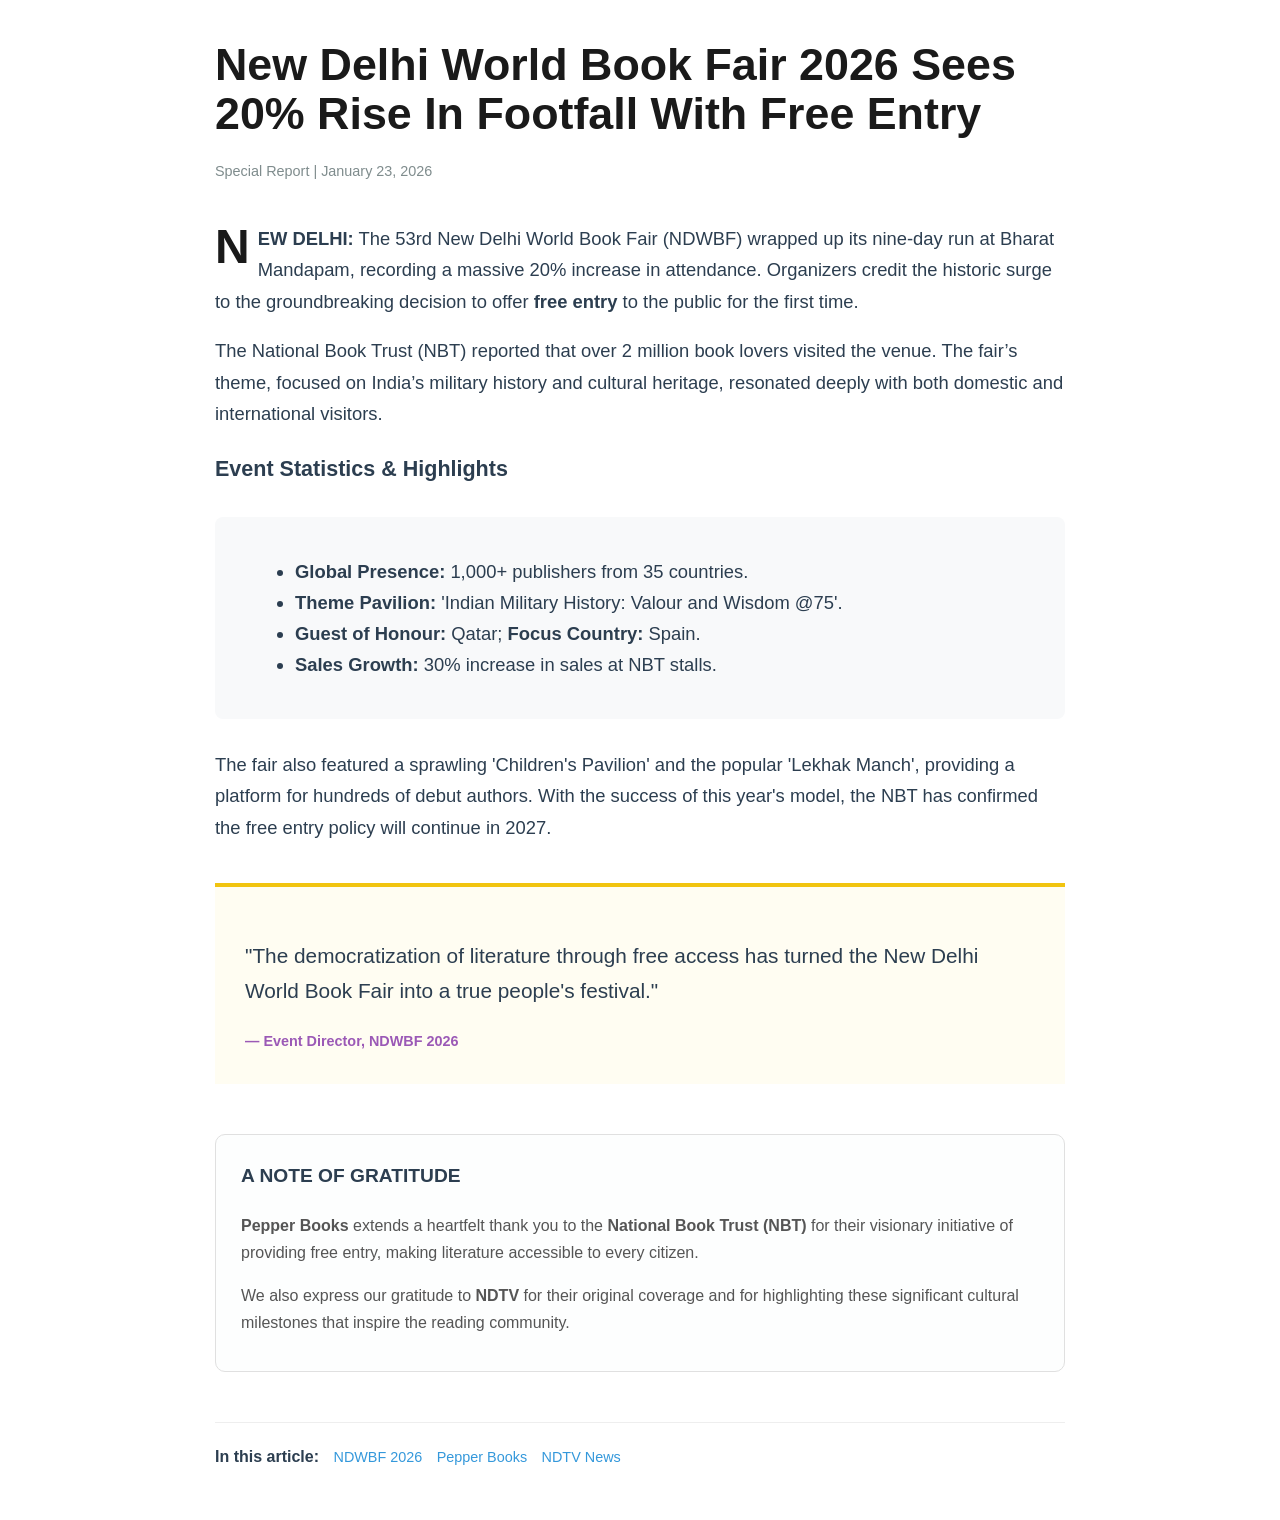
<file: ndwbf-2026.html>
<!DOCTYPE html>
<html lang="en">
<head>
    <meta charset="UTF-8">
    <meta name="viewport" content="width=device-width, initial-scale=1.0">
    <title>New Delhi World Book Fair 2026: 20% Increase in Footfall</title>
    <link rel="stylesheet" href="news-theme.css">
</head>
<body>


<main class="content-wrapper">
    <div class="page-width">
        <header class="report-header">
            <h1 class="main-title">New Delhi World Book Fair 2026 Sees 20% Rise In Footfall With Free Entry</h1>
            <div class="author-info">
                <span class="author">Special Report</span> | 
                <span class="date">January 23, 2026</span>
            </div>
        </header>

        

        <article class="story-body">
            <p class="first-para"><strong>NEW DELHI:</strong> The 53rd New Delhi World Book Fair (NDWBF) wrapped up its nine-day run at Bharat Mandapam, recording a massive 20% increase in attendance. Organizers credit the historic surge to the groundbreaking decision to offer <strong>free entry</strong> to the public for the first time.</p>

            <p>The National Book Trust (NBT) reported that over 2 million book lovers visited the venue. The fair’s theme, focused on India’s military history and cultural heritage, resonated deeply with both domestic and international visitors.</p>

            <h3>Event Statistics & Highlights</h3>
            <div class="data-list">
                <ul>
                    <li><strong>Global Presence:</strong> 1,000+ publishers from 35 countries.</li>
                    <li><strong>Theme Pavilion:</strong> 'Indian Military History: Valour and Wisdom @75'.</li>
                    <li><strong>Guest of Honour:</strong> Qatar; <strong>Focus Country:</strong> Spain.</li>
                    <li><strong>Sales Growth:</strong> 30% increase in sales at NBT stalls.</li>
                </ul>
            </div>

            <p>The fair also featured a sprawling 'Children's Pavilion' and the popular 'Lekhak Manch', providing a platform for hundreds of debut authors. With the success of this year's model, the NBT has confirmed the free entry policy will continue in 2027.</p>
            
            <div class="highlight-box">
                <p>"The democratization of literature through free access has turned the New Delhi World Book Fair into a true people's festival."</p>
                <span>— Event Director, NDWBF 2026</span>
            </div>

            <section class="acknowledgement-card">
                <h3>A Note of Gratitude</h3>
                <p><strong>Pepper Books</strong> extends a heartfelt thank you to the <strong>National Book Trust (NBT)</strong> for their visionary initiative of providing free entry, making literature accessible to every citizen. </p>
                <p>We also express our gratitude to <strong>NDTV</strong> for their original coverage and for highlighting these significant cultural milestones that inspire the reading community.</p>
            </section>
        </article>

        <footer class="keyword-tags">
            <strong>In this article:</strong>
            <a href="#">NDWBF 2026</a>
            <a href="#">Pepper Books</a>
            <a href="#">NDTV News</a>
        </footer>
    </div>
</main>

</body>
</html>
</file>
<file: news-theme.css>
/* Core Layout */
body {
    font-family: 'Helvetica Neue', Arial, sans-serif;
    line-height: 1.7;
    color: #2c3e50;
    margin: 0;
    padding: 0;
    background-color: #ffffff;
}

.page-width {
    max-width: 850px;
    margin: 0 auto;
    padding: 0 25px;
}

/* Navigation */
.news-nav {
    background: #1a1a1a;
    padding: 15px 0;
    border-bottom: 4px solid #f1c40f; /* Pepper Books Accent */
}

.brand-logo {
    color: #ffffff;
    text-decoration: none;
    font-weight: 900;
    letter-spacing: 2px;
    font-size: 1.2rem;
}

/* Header Styles */
.report-header {
    margin: 40px 0;
}

.pathway {
    color: #e67e22;
    font-size: 0.8rem;
    text-transform: uppercase;
    font-weight: 700;
    margin-bottom: 10px;
}

.main-title {
    font-size: 2.8rem;
    color: #1a1a1a;
    line-height: 1.1;
    margin: 10px 0;
}

.author-info {
    font-size: 0.9rem;
    color: #7f8c8d;
    padding-top: 10px;
}

/* Media Elements */
.media-container {
    margin-bottom: 30px;
}

.hero-image {
    width: 100%;
    border-radius: 8px;
    box-shadow: 0 4px 15px rgba(0,0,0,0.1);
}

.caption {
    font-size: 0.85rem;
    color: #7f8c8d;
    margin-top: 10px;
    border-left: 2px solid #ddd;
    padding-left: 10px;
}

/* Typography & Content */
.story-body {
    font-size: 1.15rem;
}

.first-para::first-letter {
    font-size: 3rem;
    float: left;
    margin-right: 8px;
    line-height: 1;
    color: #1a1a1a;
}

.data-list {
    background: #f8f9fa;
    padding: 20px 40px;
    border-radius: 8px;
    margin: 30px 0;
}

.highlight-box {
    margin: 40px 0;
    padding: 30px;
    background: #fffdf2;
    border-top: 4px solid #f1c40f;
    font-size: 1.3rem;
    font-weight: 300;
}

.highlight-box span {
    display: block;
    font-size: 0.9rem;
    font-weight: 700;
    margin-top: 15px;
    color: #9b59b6;
}

/* Acknowledgement Card */
.acknowledgement-card {
    background: #fdfefe;
    border: 1px solid #e0e0e0;
    padding: 25px;
    border-radius: 10px;
    margin-top: 50px;
}

.acknowledgement-card h3 {
    margin-top: 0;
    color: #2c3e50;
    font-size: 1.2rem;
    text-transform: uppercase;
}

.acknowledgement-card p {
    font-size: 1rem;
    color: #555;
    margin-bottom: 10px;
}

/* Tags */
.keyword-tags {
    margin-top: 50px;
    padding-top: 20px;
    border-top: 1px solid #eee;
    padding-bottom: 50px;
}

.keyword-tags a {
    text-decoration: none;
    color: #3498db;
    margin-left: 10px;
    font-size: 0.9rem;
}

/* Mobile Adjustments */
@media (max-width: 768px) {
    .main-title { font-size: 2rem; }
}
</file>
